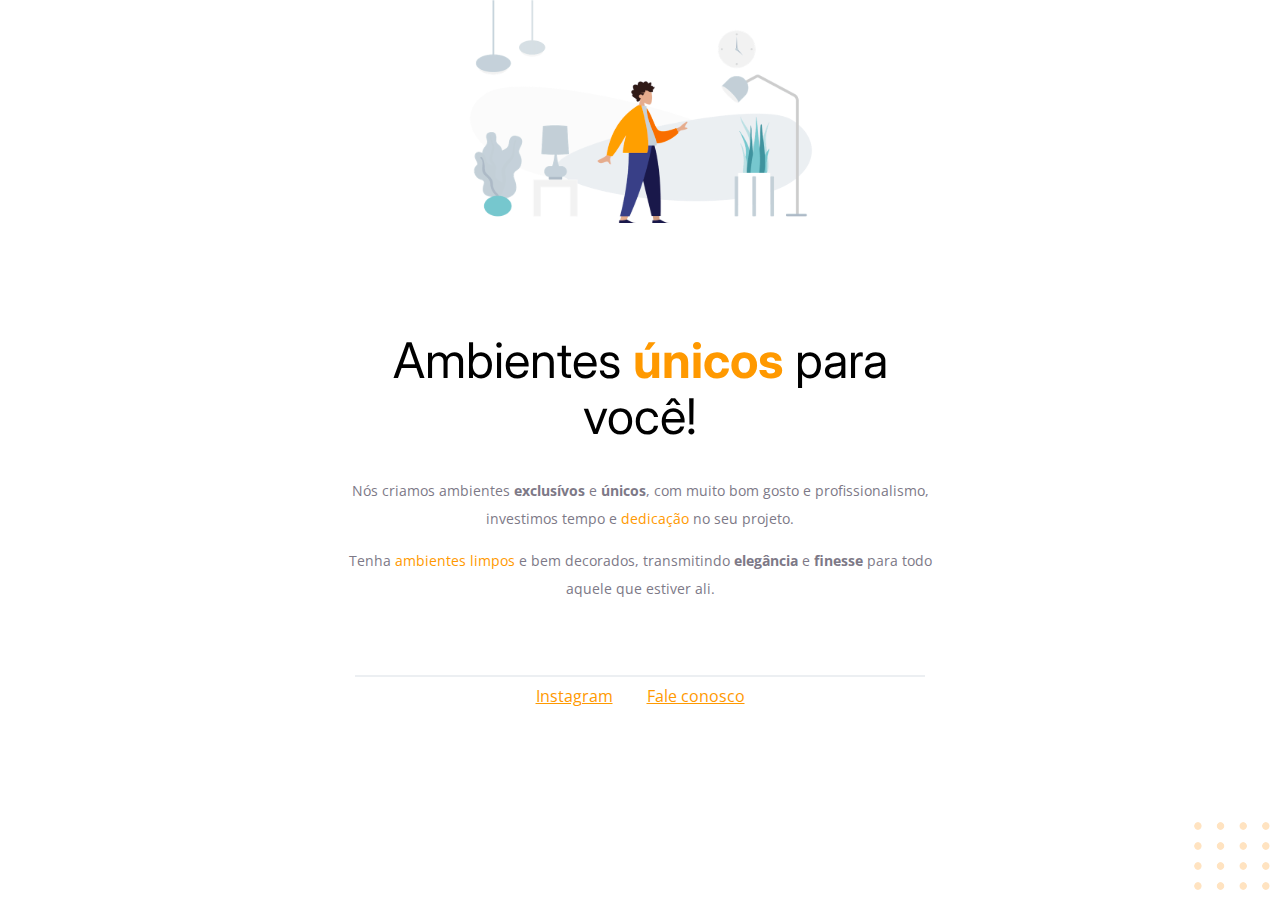
<file: introdução ao html e css/index.html>
<!DOCTYPE html>
<html lang="en">
<head>
    <link rel="preconnect" href="https://fonts.googleapis.com">
    <link rel="preconnect" href="https://fonts.gstatic.com" crossorigin>
    
    <meta charset="UTF-8">
    <meta name="viewport" content="width=device-width, initial-scale=1.0">
    
    <title>Móveis customizados</title>
    
    <link href="https://fonts.googleapis.com/css2?family=Inter:wght@100..900&family=Open+Sans:ital,wdth,wght@0,75..100,300..800;1,75..100,300..800&display=swap" rel="stylesheet">

    <link rel="stylesheet" href="style.css">
</head>
<body>

    <div class="hero">
        <img src="images/img1.svg" alt="Person image">

        <h1>Ambientes <span>únicos</span> para você!</h1>

        <p>
            Nós criamos ambientes <strong>exclusívos</strong> e <strong>únicos</strong>, com muito bom gosto e profissionalismo, 
            investimos tempo e <span>dedicação</span> no seu projeto. 
        </p>

        <p>
            Tenha <span>ambientes limpos</span> e bem decorados, transmitindo <strong>elegância</strong>  e <strong>finesse</strong> para todo 
            aquele que estiver ali.
        </p>

    </div>
    
    <div class="footer">

        <div class="line"></div>

        <a href="https://instagram.com/moveis" target="_blank">Instagram</a>
        <a href="mailto:contato@moveisparavoce.com">Fale conosco</a>
    </div>
    
    <img 
        class="balls"
        src="images/balls.svg" 
        alt="balls image"
    >
</body>
</html>
</file>
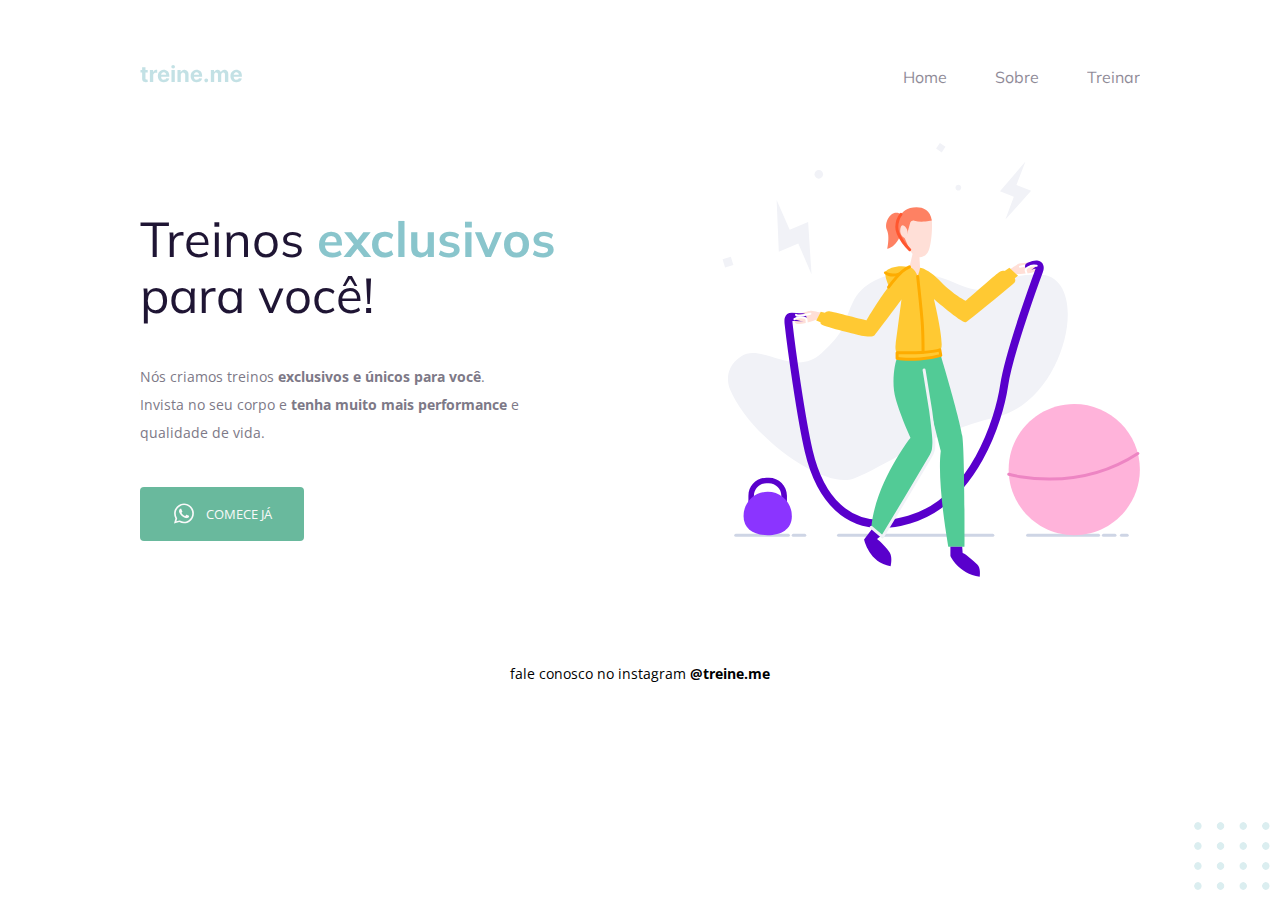
<file: introdução ao html e css/Projeto-02/index.html>
<!DOCTYPE html>
<html lang="en">
<head>

    <link rel="preconnect" href="https://fonts.googleapis.com">
    <link rel="preconnect" href="https://fonts.gstatic.com" crossorigin>
    
    <meta charset="UTF-8">
    <meta name="viewport" content="width=device-width, initial-scale=1.0">

    <link href="https://fonts.googleapis.com/css2?family=Mulish:ital,wght@0,200..1000;1,200..1000&family=Open+Sans:ital,wdth,wght@0,75..100,300..800;1,75..100,300..800&display=swap" rel="stylesheet">
    <title>Treine me</title>

    <link rel="stylesheet" href="style.css">
</head>
<body>
    <div class="page">
        
        <nav>
            <a href="#" class="logo">
                <img src="images/logo.svg" alt="Treine me">
            </a>

            <ul>
                <li><a href="#">Home</a></li>
                <li><a href="#">Sobre</a></li>
                <li><a href="#">Treinar</a></li>
            </ul>
        </nav>
       

        <main>

            <section class="text">
                <h1>Treinos <span>exclusivos</span> para você!</h1>

                <p>Nós criamos treinos <strong>exclusivos e únicos para você</strong>.<br/>
                   Invista no seu corpo e <strong>tenha muito mais performance</strong> e <br/> qualidade de vida.
                </p>

                <button>
                    <img src="images/whats.svg" alt="Icone do whatsapp">
                    comece já
                </button>
            </section>

            <img src="images/img.svg" alt="Personagem pulando corda">
          
        </main>

        <footer>
                fale conosco no instagram <strong> @treine.me</strong>
        </footer>
    </div>

    <img class="balls" src="images/balls.svg" alt="bolinhas">
</body>
</html>
</file>
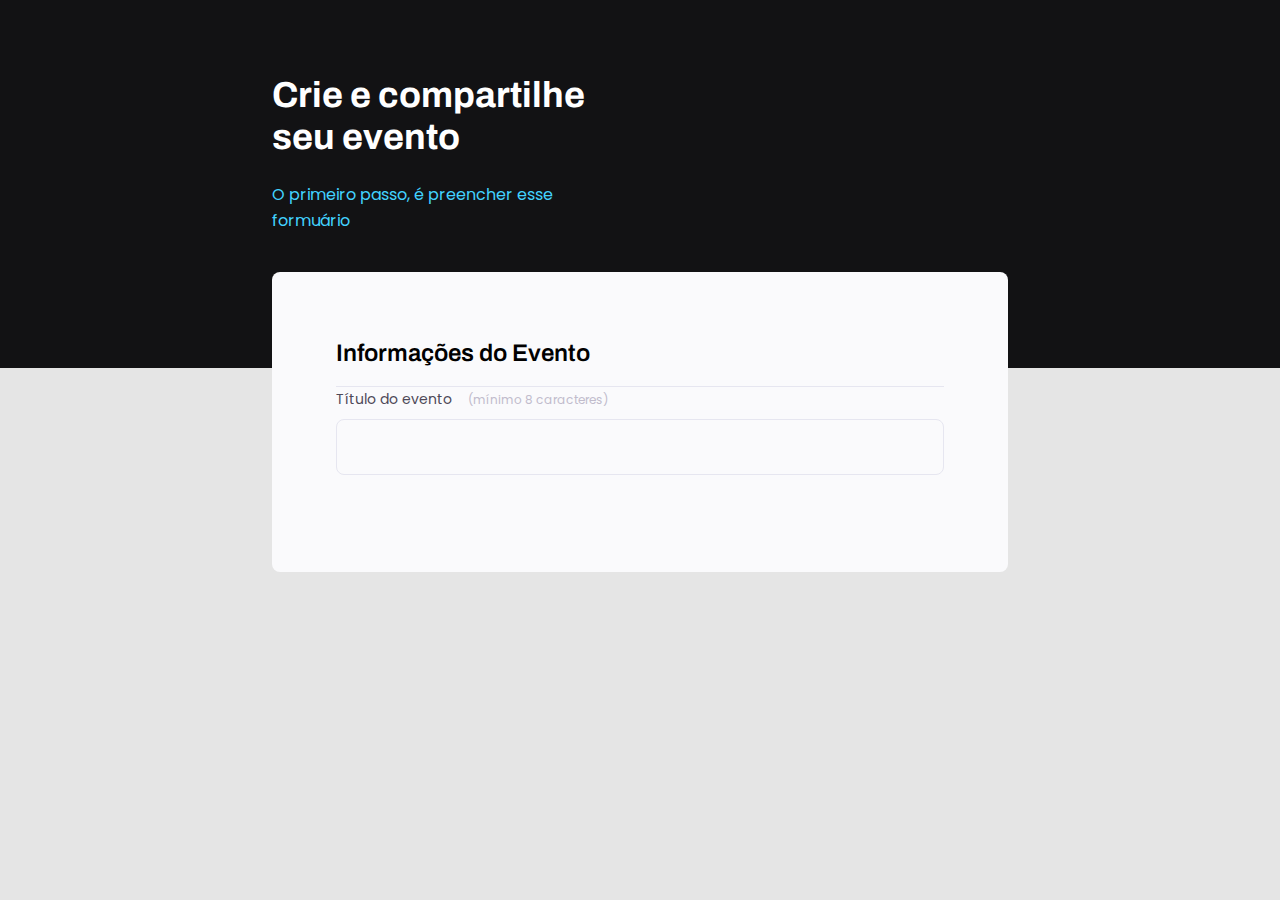
<file: introdução ao html e css/Projeto-03/index.html>
<!DOCTYPE html>
<html lang="en">
<head>
    <link rel="preconnect" href="https://fonts.googleapis.com">
    <link rel="preconnect" href="https://fonts.gstatic.com" crossorigin>
    <meta charset="UTF-8">
    <meta name="viewport" content="width=device-width, initial-scale=1.0">

    <link href="https://fonts.googleapis.com/css2?family=Archivo:ital,wght@0,100..900;1,100..900&family=Poppins:ital,wght@0,100;0,200;0,300;0,400;0,500;0,600;0,700;0,800;0,900;1,100;1,200;1,300;1,400;1,500;1,600;1,700;1,800;1,900&display=swap" rel="stylesheet">
    <title>Crie seu evento</title>

    <link rel="stylesheet" href="style.css">

</head>
<body>
    <div class="page">
        <header>
            <h1>Crie e compartilhe seu evento</h1>
            <p>O primeiro passo, é preencher esse formuário</p>
        </header>
    
        <form>
            <fieldset>
                <legend>Informações do Evento</legend>

               <div class="input-wrapper">
                    <label for="event-title">Título do evento <span>(mínimo 8 caracteres)</span></label>
                    <input type="text" id="event-title">
               </div>

            </fieldset>
    
        </form>

    </div>
</body>
</html>
</file>
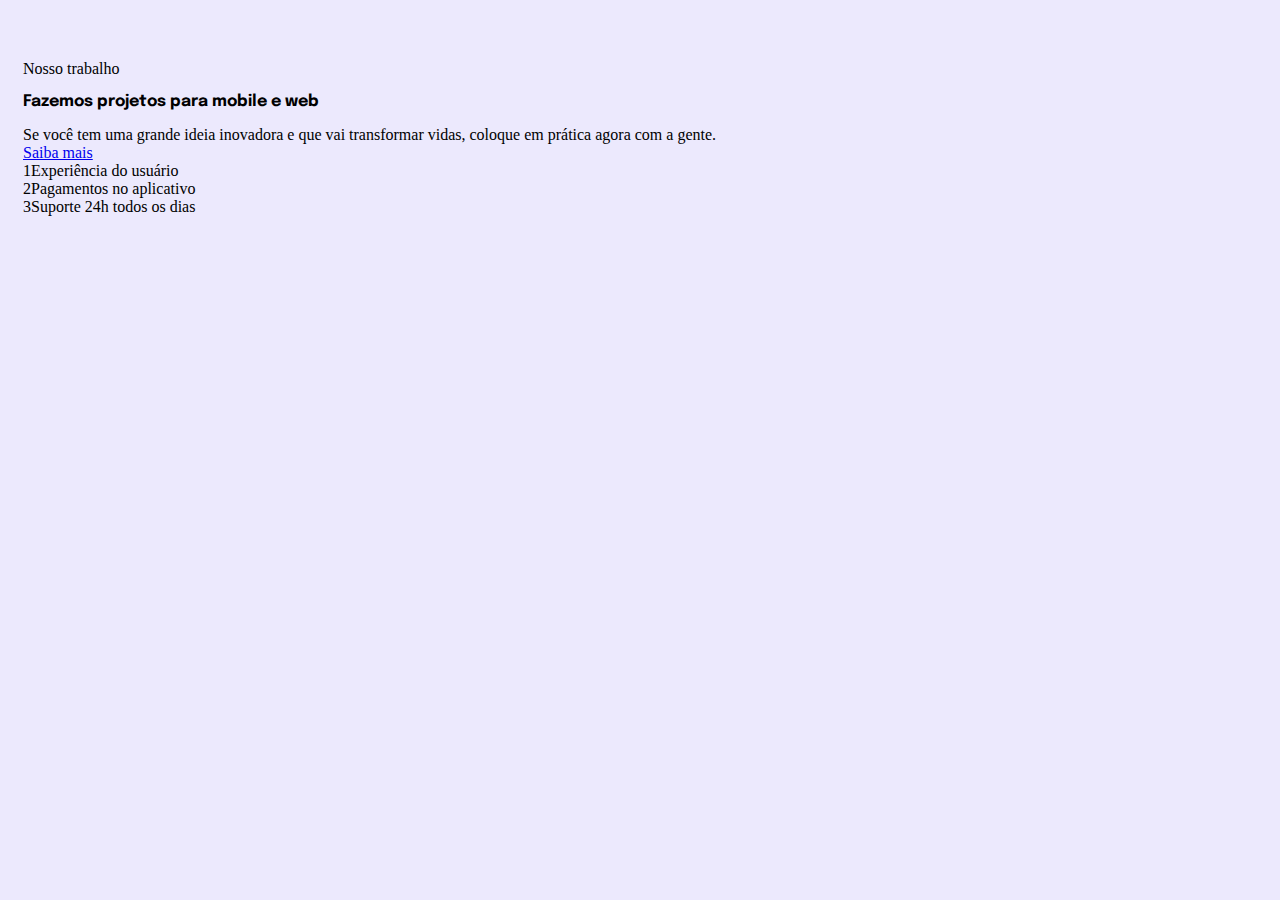
<file: introdução ao html e css/Projeto-04/index.html>
<!DOCTYPE html>
<html lang="en">
<head>
    <link rel="preconnect" href="https://fonts.googleapis.com">
    <link rel="preconnect" href="https://fonts.gstatic.com" crossorigin>

    <meta charset="UTF-8">
    <meta name="viewport" content="width=device-width, initial-scale=1.0">

    <link href="https://fonts.googleapis.com/css2?family=Epilogue:ital,wght@0,100..900;1,100..900&display=swap" rel="stylesheet">

    <title>Introdução a responsividade</title>
    
    <link rel="stylesheet" href="style.css">
</head>
<body>
    <main>
        <p>Nosso trabalho</p>
        <h1>Fazemos projetos para mobile e web</h1>

        <p> Se você tem uma grande ideia inovadora e que vai transformar vidas,
            coloque em prática agora com a gente.
        </p>

        <a href="#">Saiba mais</a>
        
        <ul>
            <li><span>1</span>Experiência do usuário</li>
            <li><span>2</span>Pagamentos no aplicativo</li>
            <li><span>3</span>Suporte 24h todos os dias</li>
        </ul>
    </main>
</body>
</html>
</file>
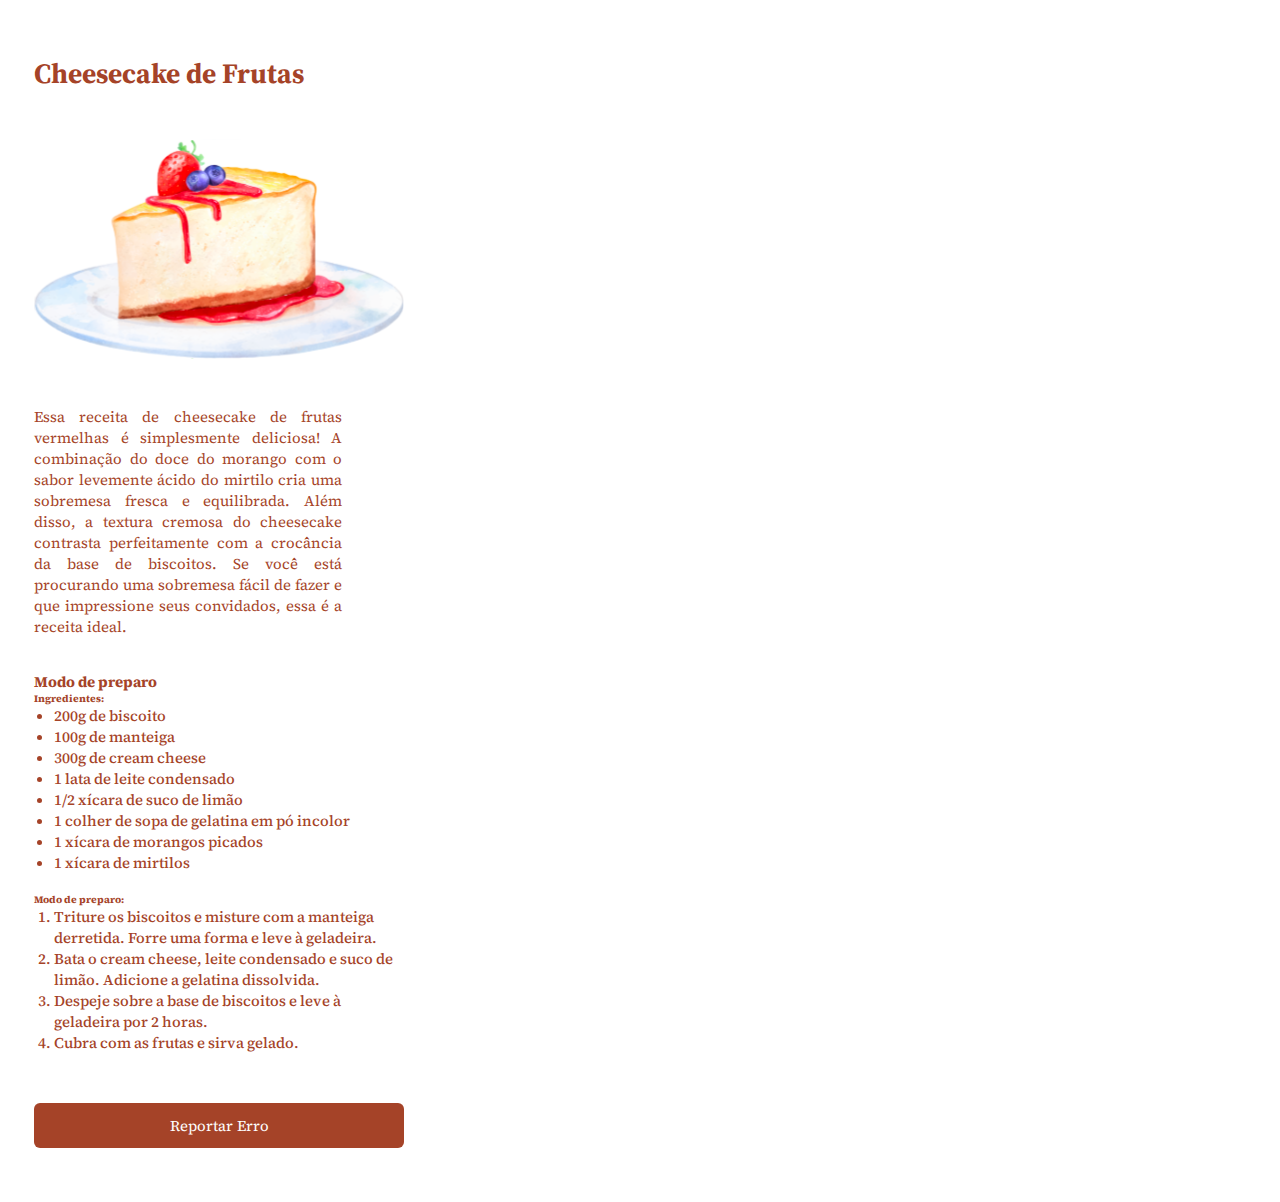
<file: introdução ao html e css/Projeto-05/Index.html>
<!DOCTYPE html>
<html lang="en">
<head>

    <link rel="preconnect" href="https://fonts.googleapis.com">
    <link rel="preconnect" href="https://fonts.gstatic.com" crossorigin>
    
    <meta charset="UTF-8">
    <meta name="viewport" content="width=device-width, initial-scale=1.0">
    
    <link href="https://fonts.googleapis.com/css2?family=Source+Sans+3:ital,wght@0,200..900;1,200..900&family=Source+Serif+4:ital,opsz,wght@0,8..60,200..900;1,8..60,200..900&display=swap" rel="stylesheet">
    
    <title>Cheese Cake</title>

    <link rel="stylesheet" href="./style.css">
</head>
<body>
    <main>
        <div class="first-div">
            <h1>Cheesecake de Frutas</h1>

            <img src="./images/image 1.svg" alt="Cheesecake de frutas">

            <p>
                Essa receita de cheesecake de frutas vermelhas é simplesmente deliciosa! 
                A combinação do doce do morango com o sabor levemente ácido do mirtilo cria uma sobremesa fresca e equilibrada. 
                Além disso, a textura cremosa do cheesecake contrasta perfeitamente com a crocância da base de biscoitos. 
                Se você está procurando uma sobremesa fácil de fazer e que impressione seus convidados, essa é a receita ideal.
            </p>
        </div>

        <div class="second-div">
            <h2>Modo de preparo</h2>

            <strong>Ingredientes:</strong>
            
            <ul>

                <li>200g de biscoito</li>
                <li>100g de manteiga</li>
                <li>300g de cream cheese</li>
                <li>1 lata de leite condensado</li>
                <li>1/2 xícara de suco de limão</li>
                <li>1 colher de sopa de gelatina em pó incolor</li>
                <li>1 xícara de morangos picados</li>
                <li>1 xícara de mirtilos</li>
            </ul>


            <strong>Modo de preparo:</strong>
            
            <ol>

                <li>Triture os biscoitos e misture com a manteiga derretida. 
                    Forre uma forma e leve à geladeira.
                </li>

                <li>
                    Bata o cream cheese, leite condensado e suco de limão. 
                    Adicione a gelatina dissolvida.
                </li>

                <li>
                    Despeje sobre a base de biscoitos e leve à geladeira por 2 horas.
                </li>

                <li>Cubra com as frutas e sirva gelado.</li>

            </ol>
            
            <button>Reportar Erro</button>
        </div>
    </main> 
</body>
</html>
</file>
<file: introdução ao html e css/style.css>
body {
    font-family: "Open Sans", serif;
    text-align: center;
    margin: 0;
}

.hero {
    width: 592px;
    /* quando colocamos apenas auto no margin, ele apenas aplica a margin na esuqerda e direita*/
    /* primeiro valor aplica para o top e bottom, segundo valor left right*/
    /* 3 valores, primeiro top segundo valor left right terceira, bottom*/
    /* Funciona como um relógio , sentido horario, top, rigth, bottom, left*/
    margin: 0 auto 72px;
    
}


.hero img {
    margin-bottom: 72px;
}

h1 {
    font-family: "Inter", serif;
    font-size: 49px;
    line-height: 56px;
    font-weight: normal;

    margin-bottom: 32px;
}

h1 span {
    font-weight: bold;
}


span, a {
    color: #FF9900;
}

p, footer {
    color: #7D7987;
    font-size: 14px;
    line-height: 28px;
}

/*Pegue um a que tenha anterior a ele um a*/
.footer a + a {
    margin-left: 30px;
}

.line {
    width: 568px;
    height: 0;
    margin: 0 auto 8px;
    border: 1px solid #ECEFF2;
}

.balls {
    position: fixed;
    bottom: 0;
    right: 0;
}
</file>
<file: introdução ao html e css/Projeto-02/style.css>
body {
    margin: 0;
    padding: 0;
    font-family: "Open Sans", serif;

    background: linear-gradient(-180deg, rgba(227. 255. 248, 0) 82.08%, rgba(227,255, 248, 0.38) 100%);

    min-height: 100vh;
}

.page {
    width: 1000px;
    margin: 0 auto;
    padding-top: 65px;
}

nav {
    display: flex;
    justify-content: space-between;
    align-items: center;
    margin-bottom: 55px;
}

ul {
    display: flex;
    list-style: none;
    gap: 48px;
    margin: 0;
    padding: 0;
    font-family: "Mulish", serif;
    
}

a {
    text-decoration: none;
    color: #1F1534;
    opacity: 0.5;
}



ul li a:hover {
    font-weight: bold;
    opacity: 1;
}

h1 {
    font-family: "Mulish", serif;
    font-size: 49px;
    line-height: 56px;
    color: #1F1534;
    font-weight: normal;
    width: 490px;
}

h1 span {
    color: #89C5CC;
    font-weight: bold;
}

main {
    display: flex;
    align-items: center;
    justify-content: space-between;
}

section p {
    font-size: 14px;
    line-height: 28px;
    color: #7D7987;

    margin: 40px 0;
}

button {
    text-transform: uppercase;
    font-family: "Open Sans", serif;
    color: #F9F9F9;
    background-color: #69B99D;
   
    display: flex;
    align-items: center;
    justify-content: center;

    
    gap: 10px;
    border-radius: 4px;
    border: none;
    padding: 14px 32px 15px;
    cursor: pointer;
}

button:hover {
    background-color: #5ea88e;
}

footer {
    margin-top: 83px;
    font-size: 14px;
    line-height: 28px;
    color: black;
    gap: 3px;
    font-weight: 14px;
    text-align: center;
}

footer strong {
    font-weight: bold;
}

.balls {
    position: fixed;
    right: 0px;
    bottom: 0px;
}
</file>
<file: introdução ao html e css/Projeto-03/style.css>
* {
    margin: 0;
    padding: 0;
    box-sizing: border-box;
}

body, input, button, select,  textarea {
    font-family: "Poppins", serif;
}

body {
    background: #E5E5E5;
}

body::before {
    content: '';
    width: 100%;

    height: 368px;
    background: #121214;

    position: absolute;
    top: 0;
    left: 0;
    z-index: -1;

    /*display: block;*/
}

.page {
    width: 736px;
    margin: auto;
}

header {
    width: 319px;
    margin-top: 74px;
}

header h1 {
    font-family: "Archivo", serif;
    font-weight: bold;
    font-size: 36px;
    line-height: 42px;
    color: white;

    margin-bottom: 24px;
}

header p {
    font-family: "Poppins", serif;
    font-size: 16px;
    line-height: 26px;

    color: #42D3FF;
}

form {
    background: #FAFAFC;

    margin-top: 38px;
    padding: 64px;
    border-radius: 8px;

    min-height: 300px;
}

fieldset {
    border: none;
}

fieldset legend {
    font-family: "Archivo", serif;
    font-weight: 600;
    font-size: 24px;
    line-height: 34px;

    border-bottom: 1px solid #E6E6F0;
    padding-bottom: 16px;

    width: 100%;
}

.input-wrapper {
    display: flex;
    flex-direction: column;

}

.input-wrapper label {
    font-weight: 400;
    line-height: 24px;
    font-size: 14px;

    color: #4E4958;

    margin-bottom: 8px;
}

.input-wrapper label span {
    margin-left: 12px;
    font-size: 12px;
    line-height: 20px;
    
    color: #C1BCCC;
}

.input-wrapper input {
    background: #FAFAFC;

    border: 1px solid #E6E6F0;
    border-radius: 8px;

    height: 56px;
    padding: 0 24px;

    font-size: 16px;
    line-height: 26px;

    color: #C1BCCC;

    
}
</file>
<file: introdução ao html e css/Projeto-04/style.css>
* {
    padding: 0;
    margin: 0;
    box-sizing: border-box;
}

body {
    background: #ECE9FD;

    padding: 60px 23px 66px;
}

h1 {
    font-family: 'Epilogue' , serif;
    font-size: 1rem;
    line-height: 3rem;
}

ul {
    list-style: none;
}
</file>
<file: introdução ao html e css/Projeto-05/style.css>
* {
    margin: 0;
    border: 0;
    box-sizing: border-box;
}

:root {
    font-size: 62.5%;
}

body {
    color: #A54328;
    font-family: "Source Serif 4", serif;
}

main {
    max-width: 37rem;
    margin: 5.4rem 3.4rem;
}

.first-div {
    display: flex;
    flex-direction: column;

    gap: 4.7rem;
}

.first-div h1 {
   font-size: 2.8rem;
   font-weight: bold;
}

.first-div p{
    max-width: 30.8rem;

    font-size: 1.5rem;
    font-weight: 400;
    text-align: justify;

    margin-bottom: 3.4rem;
}

.second-div {
    display: flex;
    flex-direction: column;
}

.second-div h1 {
    font-size: 2.8rem;
    margin-bottom: 3.6rem;
}

.second-div p {
    font-size: 1.5rem;
    font-weight: bold; 
}

ul {
    font-size: 1.5rem;
    font-weight: 500;

    padding-left: 2rem;
    margin-bottom: 2rem;
}

ol {
    font-size: 1.5rem;
    font-weight: 500;

    padding-left: 2rem;
}

button {
    margin-top: 5rem;
    padding: 1.2rem;
    
    background: #A54328;
    color: white;
    border-radius: 6px;

    font-size: 1.5rem;
    font-family: "Source Serif 4", serif;
    
}
</file>
